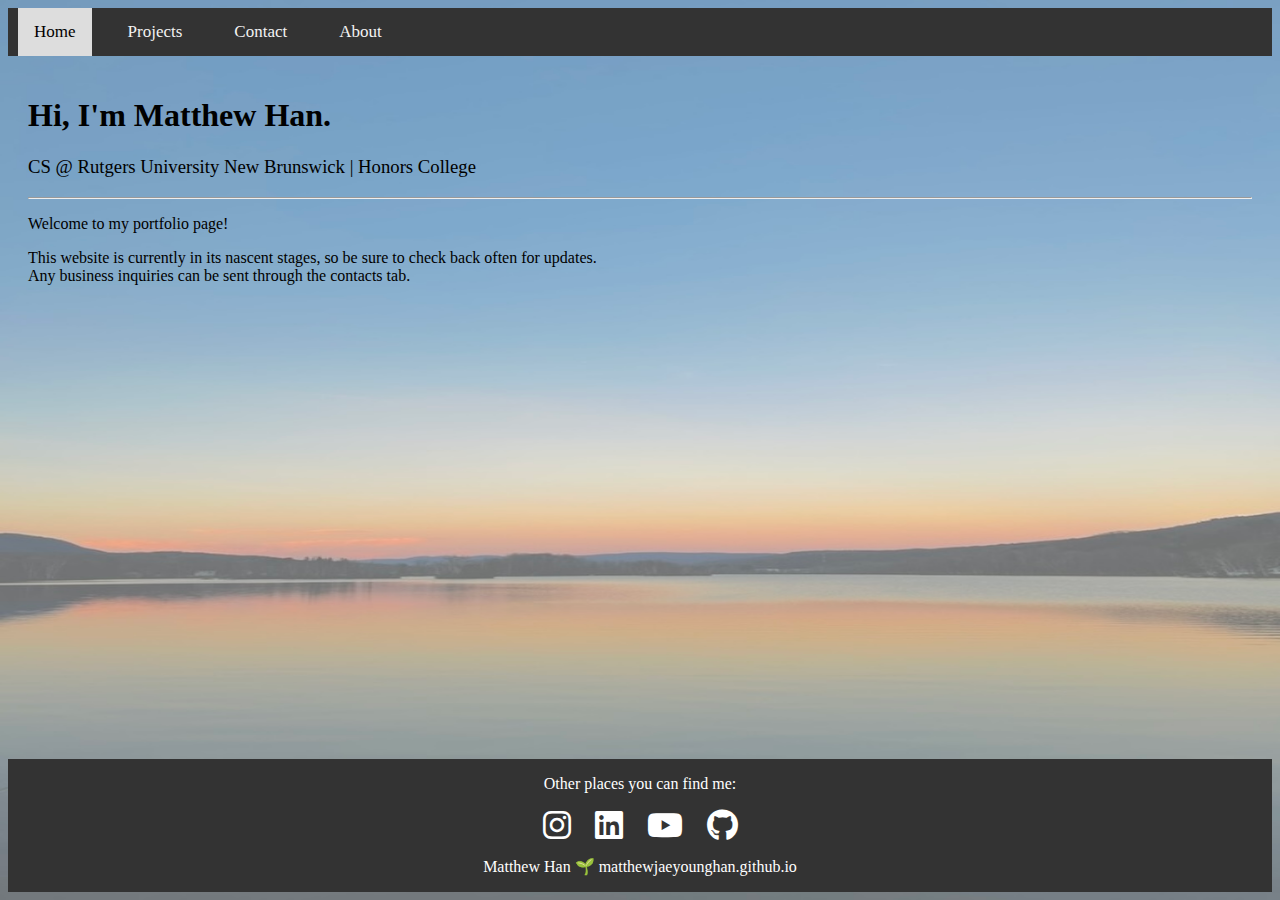
<file: index.html>
<!DOCTYPE html>
<html lang="en"></html>
<head>
	<meta charset="UTF-8">
	<title>Home</title>
	<meta name="viewport" content="width=device-width,intial-scale=1">
	<link rel="stylesheet" href="styles.css">
	<link rel="stylesheet" href="https://cdnjs.cloudflare.com/ajax/libs/font-awesome/6.0.0-beta3/css/all.min.css"> <!--Import Font Awesome icons-->
	<link rel="icon" href="images/favicon.ico" type="images/x-icon">

	<script src="">
	</script>
</head>

<body>
	<!--Create navigation bar-->
	<div class="topnav">
		<a class="active" href="index.html">Home</a>
		<a href="projects.html">Projects</a>
		<a href="contact.html">Contact</a>
		<a href="about.html">About</a>
  	</div>

	<div class="content">
		<!--Introduction-->
		<h1><strong>Hi, I'm Matthew Han.</strong></h1>
		<h3>CS @ Rutgers University New Brunswick | Honors College</h3>
		
		<hr>

			<!--Short description, action statement-->
			<p>Welcome to my portfolio page!<br></p>

			
			<p>This website is currently in its nascent stages, so be sure to check back often for updates. <br>
			Any business inquiries can be sent through the contacts tab.</p>
	</div>

	<!--links to other social media pages in footer-->
	<div class="footer">
		<p>Other places you can find me:</p>
			<a href="https://www.instagram.com/matthewjhan/" target="_blank" title="Instagram">
				<i class="fa-brands fa-instagram icon"></i>
			</a>
			<a href="https://www.linkedin.com/in/matthewjaeyounghan/" target="_blank" title="LinkedIn">
				<i class="fa-brands fa-linkedin icon"></i>
			</a>
			<a href="https://www.youtube.com/@matthewjhan/" target="_blank" title="YouTube">
				<i class="fa-brands fa-youtube icon"></i>
				</a>
			<a href="https://github.com/matthewjaeyounghan/" target="_blank" title="Instagram">
				<i class="fa-brands fa-github icon"></i>
				</a>
		<p>Matthew Han &#127793 matthewjaeyounghan.github.io</p>
	</div>

</body>
</html>
</file>
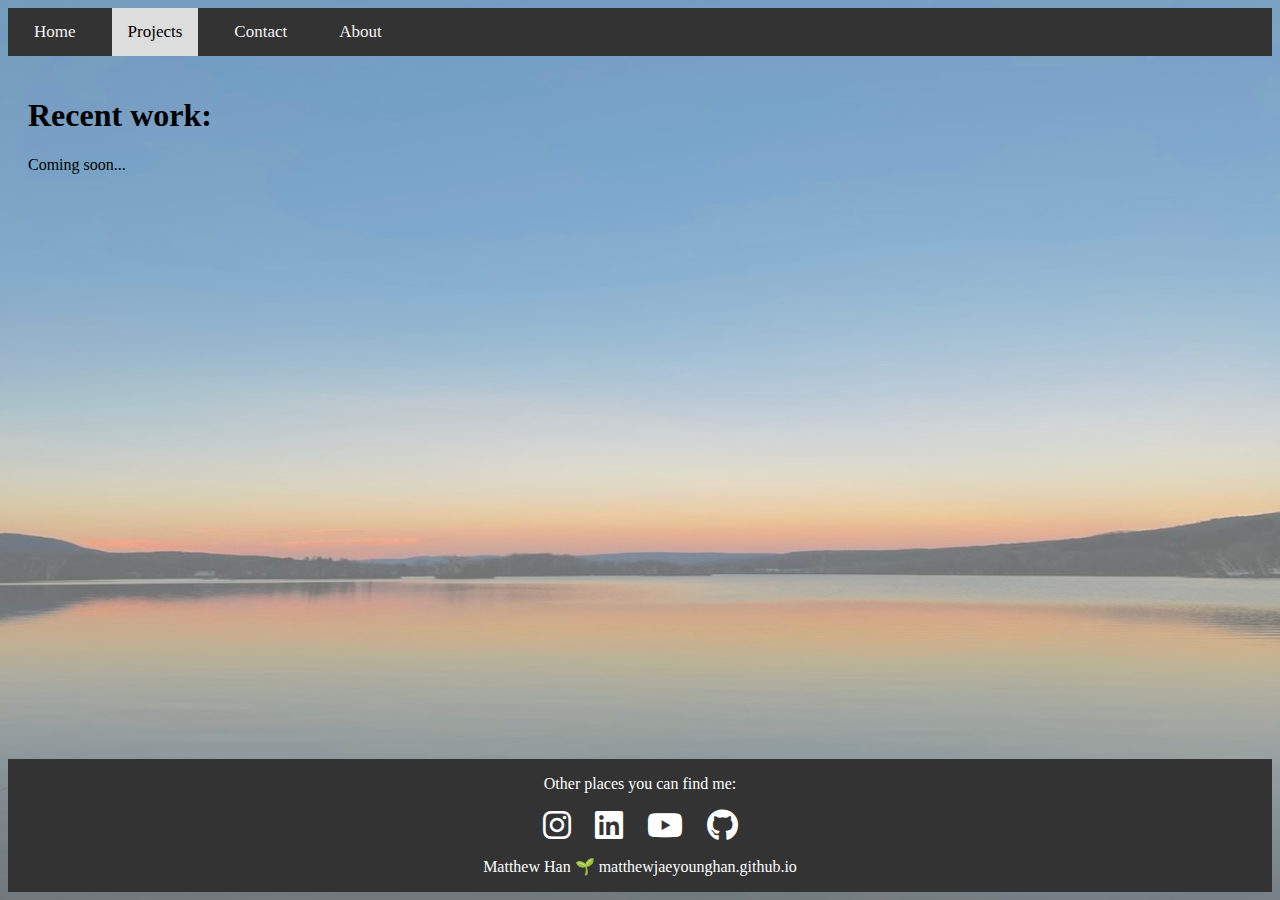
<file: projects.html>
<!DOCTYPE html>
<html lang="en"></html>
<head>
	<meta charset="UTF-8">
	<title>Home</title>
	<meta name="viewport" content="width=device-width,intial-scale=1">
	<link rel="stylesheet" href="styles.css">
	<link rel="stylesheet" href="https://cdnjs.cloudflare.com/ajax/libs/font-awesome/6.0.0-beta3/css/all.min.css"> <!--Import Font Awesome icons-->
	<link rel="icon" href="images/favicon.ico" type="images/x-icon">

	<script src="">
	</script>
</head>

<body>

	<!--Create navigation bar-->
	<div class="topnav">
		<a href="index.html">Home</a>
		<a class="active" href="projects.html">Projects</a>
		<a href="contact.html">Contact</a>
		<a href="about.html">About</a>
  	</div>

    <div class="content">
        <!--Projects intro-->
        <h1><strong>Recent work:</strong></h1>
        <h4>Coming soon...</h4>
    </div>

    <!--links to other social media pages in footer-->
	<div class="footer">
		<p>Other places you can find me:</p>
			<a href="https://www.instagram.com/matthewjhan/" target="_blank" title="Instagram">
				<i class="fa-brands fa-instagram icon"></i>
			</a>
			<a href="https://www.linkedin.com/in/matthewjaeyounghan/" target="_blank" title="LinkedIn">
				<i class="fa-brands fa-linkedin icon"></i>
			</a>
			<a href="https://www.youtube.com/@matthewjhan/" target="_blank" title="YouTube">
				<i class="fa-brands fa-youtube icon"></i>
			</a>
			<a href="https://github.com/matthewjaeyounghan/" target="_blank" title="Instagram">
				<i class="fa-brands fa-github icon"></i>
			</a>
		<p>Matthew Han &#127793 matthewjaeyounghan.github.io</p>
	</div>

</body>
</html>
</file>
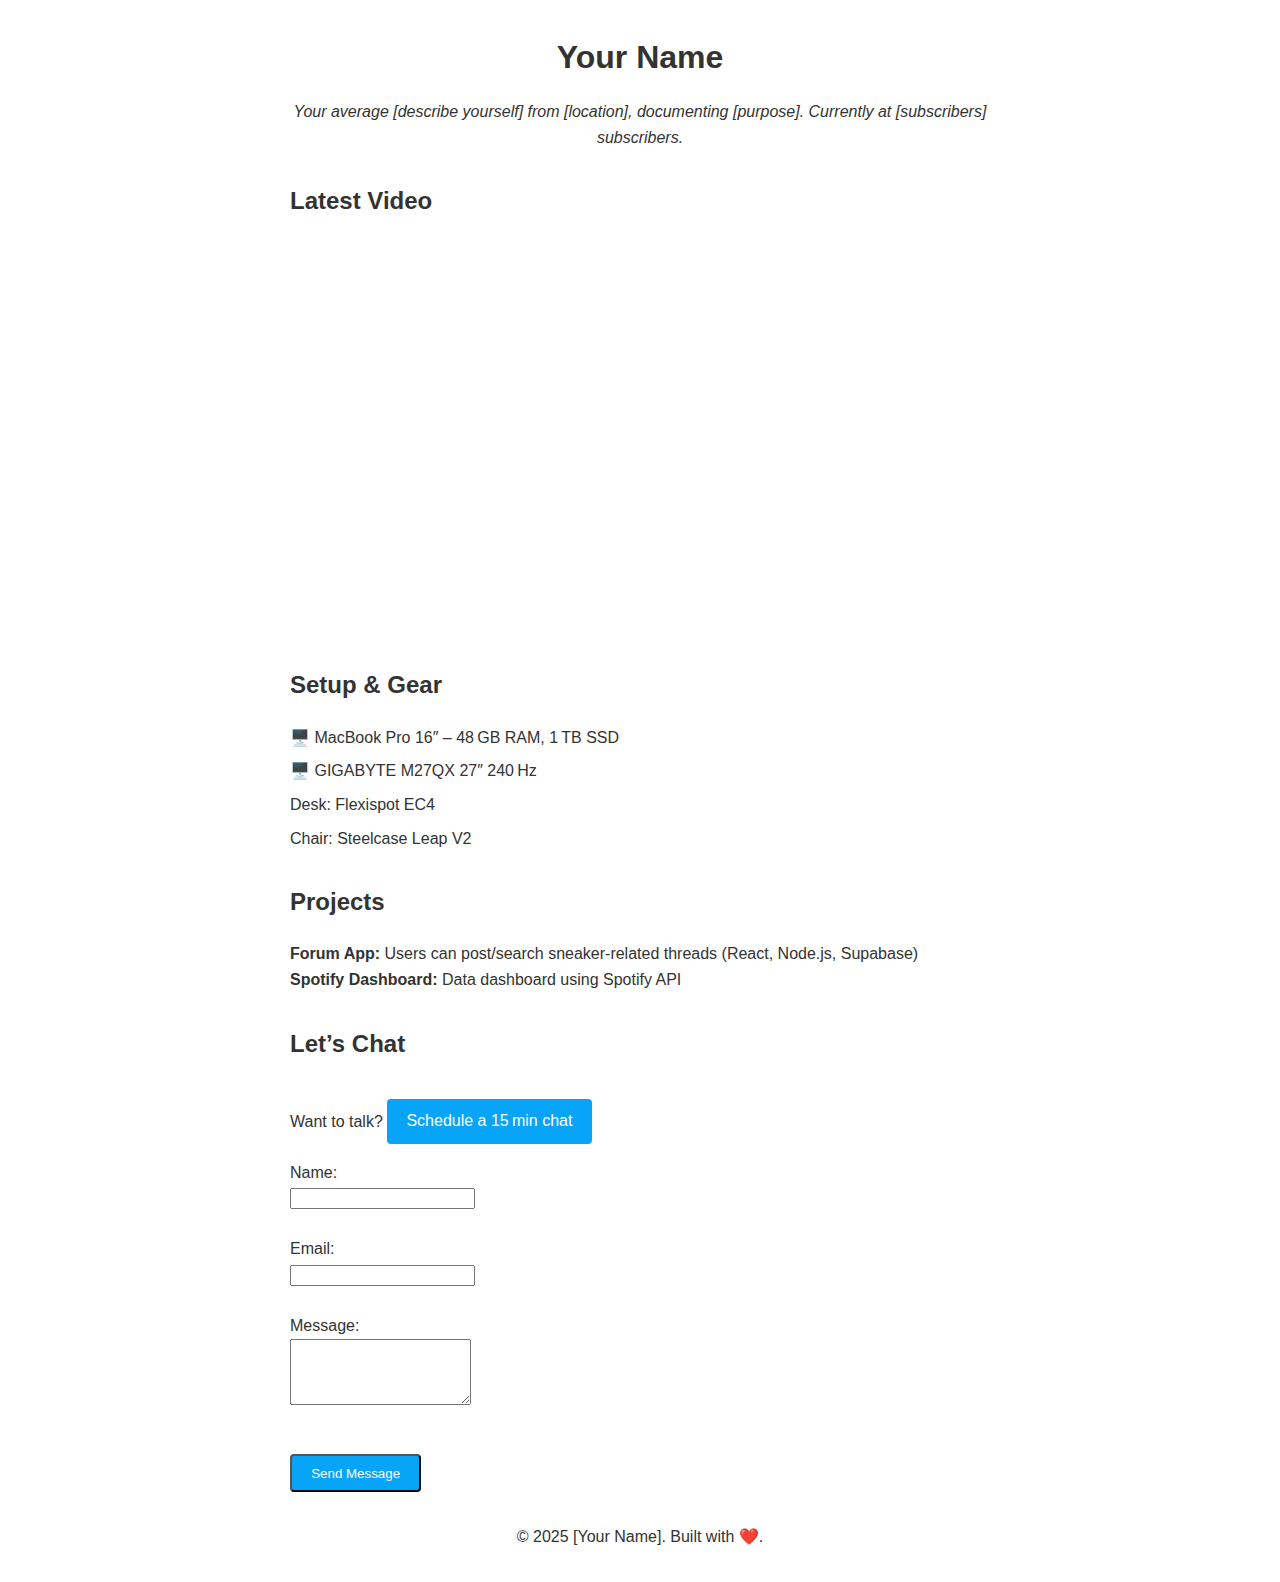
<file: oldFiles/page.html>
<!DOCTYPE html>
<html lang="en">
<head>
<meta charset="UTF-8">
<meta name="viewport" content="width=device-width, initial-scale=1.0">
<title>Matthew Han – Tech Creator</title>
<style>
  :root {
    --bg-color: #fff;
    --text-color: #333;
    --accent: #08a4f8;
    --font: Helvetica, Arial, sans-serif;
  }
  body {
    margin:0;
    font-family: var(--font);
    color:var(--text-color);
    background:var(--bg-color);
    line-height:1.6;
  }
  .container {
    max-width:700px;
    margin:2rem auto;
    padding:0 1rem;
  }
  header, footer {
    text-align:center;
    margin-bottom:2rem;
  }
  h1 {
    margin-bottom:0.5rem;
  }
  .bio {
    font-style: italic;
  }
  section {
    margin-bottom:2rem;
  }
  .gear-list, .projects {
    list-style:none;
    padding:0;
  }
  .gear-list li {
    margin-bottom:0.5rem;
  }
  .btn {
    display:inline-block;
    margin-top:1rem;
    padding:0.6rem 1.2rem;
    background:var(--accent);
    color:white;
    text-decoration:none;
    border-radius:4px;
  }
</style>
</head>
<body>
  <div class="container">
    <header>
      <h1>Your Name</h1>
      <p class="bio">Your average [describe yourself] from [location], documenting [purpose]. Currently at [subscribers] subscribers.</p>
    </header>

    <section id="latest">
      <h2>Latest Video</h2>
      <!-- embed YouTube -->
      <div style="position:relative;padding-bottom:56.25%;height:0;overflow:hidden;">
        <iframe src="https://www.youtube.com/embed/YOUR_VIDEO_ID" frameborder="0"
          style="position:absolute;top:0;left:0;width:100%;height:100%;"
          allowfullscreen></iframe>
      </div>
    </section>

    <section id="gear">
      <h2>Setup & Gear</h2>
      <ul class="gear-list">
        <li>🖥️ MacBook Pro 16″ – 48 GB RAM, 1 TB SSD</li>
        <li>🖥️ GIGABYTE M27QX 27″ 240 Hz</li>
        <li>Desk: Flexispot EC4</li>
        <li>Chair: Steelcase Leap V2</li>
      </ul>
    </section>

    <section id="projects">
      <h2>Projects</h2>
      <ul class="projects">
        <li><strong>Forum App:</strong> Users can post/search sneaker-related threads (React, Node.js, Supabase)</li>
        <li><strong>Spotify Dashboard:</strong> Data dashboard using Spotify API</li>
      </ul>
    </section>

    <section id="contact">
      <h2>Let’s Chat</h2>
      <p>Want to talk? <a href="#contact-form" class="btn">Schedule a 15 min chat</a></p>
      <form id="contact-form" action="#" method="POST">
        <label>Name:<br><input type="text" name="name" required></label><br><br>
        <label>Email:<br><input type="email" name="email" required></label><br><br>
        <label>Message:<br><textarea name="message" rows="4" required></textarea></label><br><br>
        <button type="submit" class="btn">Send Message</button>
      </form>
    </section>

    <footer>
      <p>© 2025 [Your Name]. Built with ❤️.</p>
    </footer>
  </div>
</body>
</html>
</file>
<file: styles.css>
body, html {
    box-sizing: border-box;
    background-image: url("images/IMG_8470.jpg");
    background-repeat: no-repeat;
    background-attachment: fixed;
    background-size: cover;
    background-size: 100% 100%;
    background-color: white;
    overflow: auto;
    height: 100%;
    color: black; 
    display: flex;
    flex-direction: column; /* Stack elements vertically */
    font-family: 'Times New Roman', Times, serif
}

h1, h2, h3, h4, h5, h6, h7 {
    font-weight: normal;
}

main {
    flex-grow: 1; /* Allow main to grow and fill space */
    overflow-y: auto; /* Allow scrolling if content overflows */
    padding-bottom: 60px;
}

.content {
    flex: 1; /* Allow content to grow and fill space */
    padding: 20px; /* Padding for content */
    overflow-y: auto; /* Allow scrolling if content overflows */
    padding-bottom: 60px; /* Space for fixed footer */
}

/* Projects section grid css */
.column {
  float: left;
  width: 33.33%;
  padding: 50px;
  text-align: center;
  font-size: 25px;
  cursor: pointer;
  color: white;
}

.containerTab {
  padding: 20px;
  color: white;
}

/* Clear floats after the columns */
.row:after {
  content: "";
  display: table;
  clear: both;
}

/* Close button */
.closebtn {
  float: right;
  color: white;
  font-size: 35px;
  cursor: pointer;
}

/* type="text" */
input[type=text], [type="email"], textarea {
    width: 50%; 
    padding: 12px; 
    border: 1px solid #ccc; 
    border-radius: 4px;
    box-sizing: border-box; 
    margin-top: 6px; 
    margin-bottom: 16px;
    resize: vertical
  }

input[type=submit] {
    background-color: #333;
    color: white;
    padding: 12px 20px;
    border: none;
    border-radius: 4px;
    cursor: pointer;
    float: left;
  }

input[type=submit]:hover {
    background-color: #ddd;
}

/* Background color and padding for form */
.container {
    border-radius: 1px;
    background-color: #c7d0d7;
    /* #b5838d */
    padding: 15px;
    width: 40%;
}

/* Navigation Bar */
/* Add a black background color to the top navigation */
.topnav {
    background-color: #333;
    overflow: hidden;
  }
  
  /* Style the links inside the navigation bar */
  .topnav a {
    float: left;
    color: #f2f2f2;
    text-align: center;
    padding: 14px 16px;
    text-decoration: none;
    font-size: 17px;
  }
  
  /* Change the color of links on hover */
  .topnav a:hover {
    background-color: #ddd;
    color: black;
  }
  
  /* Add a color to the active/current link */
  .topnav a.active {
    background-color: #ddd;
    color: black;
  }

/* Footer */
.footer {
    position: sticky bottom;
    left: 0;
    bottom: 0;
    width: 100%;
    background-color: #333;
    color: white;
    text-align: center;
    flex-grow: 0;
    flex-shrink: 0;
}

/* Icons in footer */
a {
    margin: 0 10px; /* Spacing between icons */
    color: white; /* Default color */
    text-decoration: none; /* Remove underline */
}

a:hover {
    color: #007bff; /* Change color on hover */
}

.icon {
    font-size: 32px; /* Change to your desired size */
}
</file>
